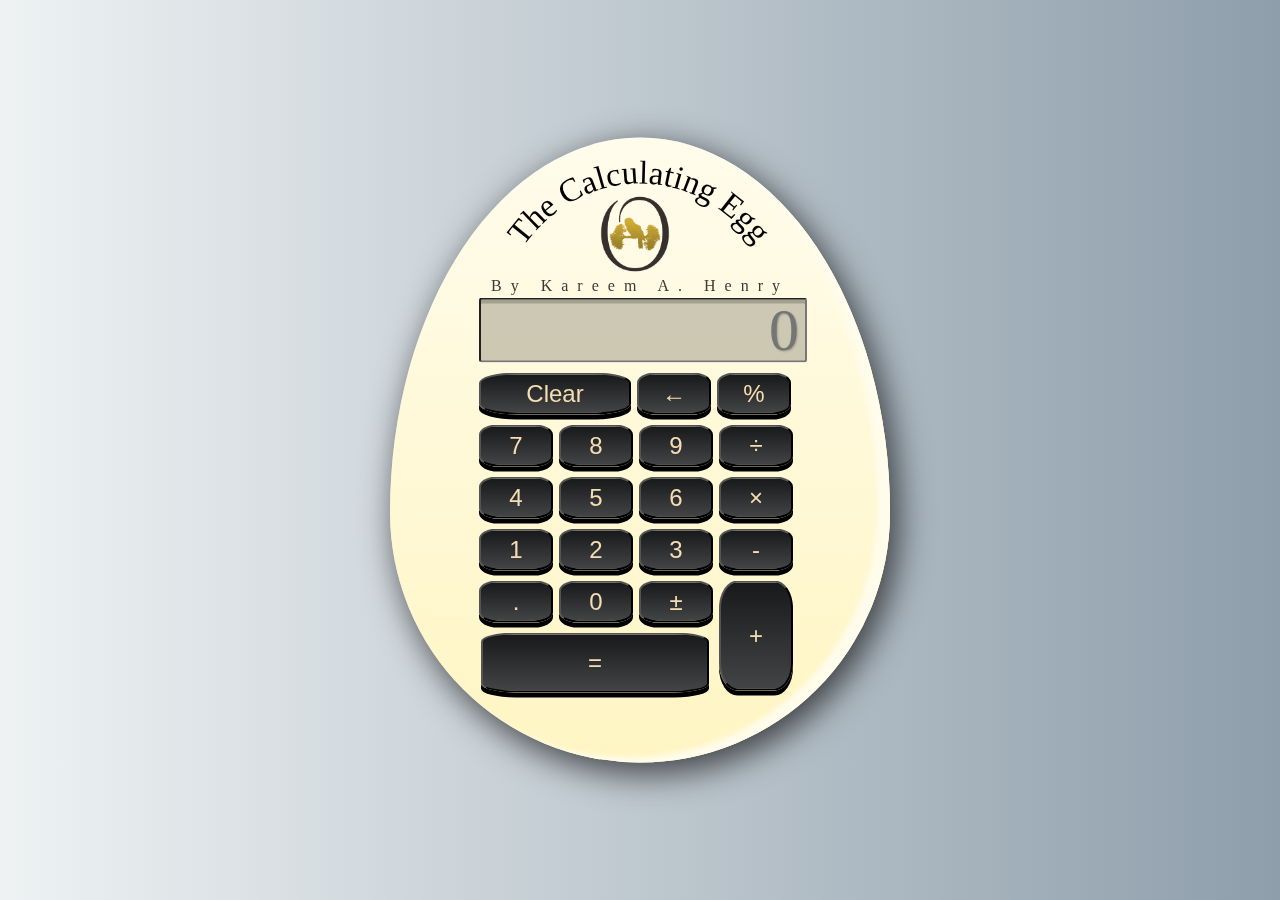
<file: JSCalculator/index.html>
<!doctype html>
<html>
<head>
    <meta charset="utf-8">
    <link rel="stylesheet" href="styles.css">
    <script src="function.js"></script>
    <title>JS Calculator</title>
</head>
<body>
<div class="main">
		<!--  -->
    <div class="topper">
        <svg viewBox="0 0 500 500">
        <path id="curve" d="M73.2,148.6c4-6.1,65.5-96.8,178.6-95.6c111.3,1.2,170.8,90.3,175.1,97"
         />
        <text width="500">
            <textPath xlink:href="#curve">
                The Calculating Egg
            </textPath>
        </text>
        </svg>
        <a href="www.niteowler.com" title="The NiteOwler" target="_blank">
          <img src="img/NiteOwlerIconSite.png" width="70" height="75" alt=""/>
        </a>
        <p>By Kareem A. Henry</p>
    </div>
    <form class="calc egg" name="calc" id="calc">
        <input type="text" name="screen" placeholder="0" id="scrn"/>
        <!--  -->
          <input type="button" class="btn" id="clr" value="Clear" onClick="allClr()">
          <input type="button" class="btn" value="←" onClick="bksp()">
          <input type="button" class="btn" value="%" onClick="oper('%')">
          <input type="button" class="btn" value="7" onClick="fixNum('7')">
          <input type="button" class="btn" value="8" onClick="fixNum('8')">
          <input type="button" class="btn" value="9" onClick="fixNum('9')">
          <input type="button" class="btn" value="÷" onClick="oper('/')">
          <input type="button" class="btn" value="4" onClick="fixNum('4')">
          <input type="button" class="btn" value="5" onClick="fixNum('5')">
          <input type="button" class="btn" value="6" onClick="fixNum('6')">
          <input type="button" class="btn" value="×" onClick="oper('*')">
          <input type="button" class="btn" value="1" onClick="fixNum('1')">
          <input type="button" class="btn" value="2" onClick="fixNum('2')">
          <input type="button" class="btn" value="3" onClick="fixNum('3')">
          <input type="button" class="btn" value="-" onClick="oper('-')">
          <input type="button" class="btn" value="." onClick="fixNum('.')">
          <input type="button" class="btn" value="0" onClick="fixNum('0')">
          <input type="button" class="btn" value="±" onClick="plsMin()">
          <input type="button" class="btn" id="add" value="+" onClick="oper('+')">
          <input type="button" class="btn" id="equl" value="=" onClick="solve()">
    </form>
</div>
</body>
</html>
</file>
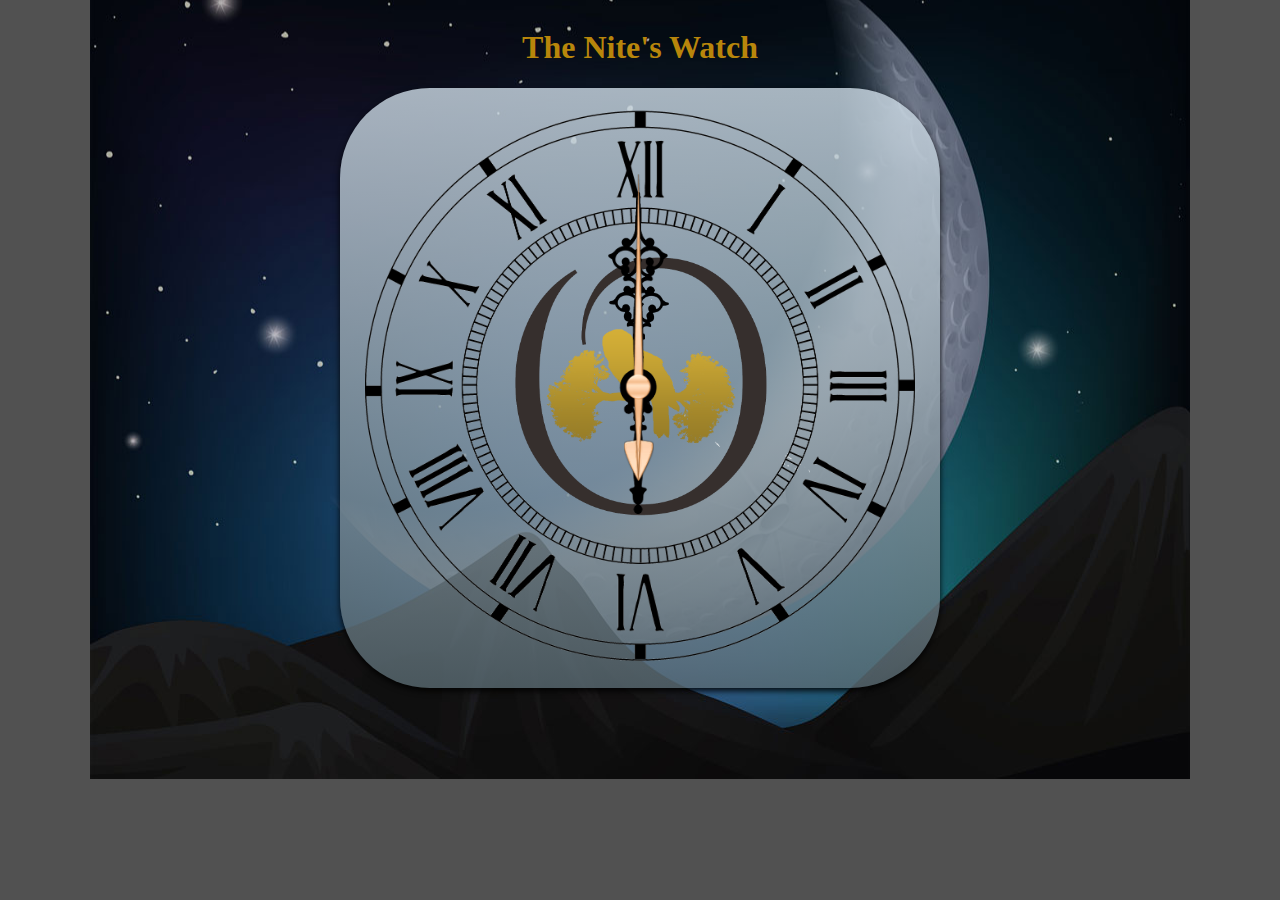
<file: JSClock/index.html>
<!DOCTYPE html>
<html lang="en">
<head>
  <meta charset="UTF-8">
  <meta name="viewport" content="width=device-width, initial-scale=1.0">
  <title>The NiteOwler's Clock</title>
<style>
body {
    background-image: url("imgs/moonlight.jpg");
    background-size: auto;
    background-repeat: no-repeat;
    background-position: center center;
    background-color: #515151;
   }
h1   {color: DARKGOLDENROD; text-align: center;}
#watch img  {
    width: 550px;
    }
@media only screen and (max-width: 768px) {
        img  {
            width: ;
        }
    }
#container {
     display: flex;
     flex-direction: column;
     justify-content: center;
     align-items: center;
     text-align: center;
}
#watch  {
     width: 600px;
     height: 600px;
     display: flex;
     justify-content: center;
     align-items: center;
     text-align: center;
     background: rgba(206,220,231,0.8); /* Old browsers */
     background: -moz-linear-gradient(top, rgba(206,220,231,0.8) 0%, rgba(89,106,114,0.8) 100%); /* FF3.6-15 */
     background: -webkit-linear-gradient(top, rgba(206,220,231,0.8) 0%,rgba(89,106,114,0.8) 100%); /* Chrome10-25,Safari5.1-6 */
     background: linear-gradient(to bottom, rgba(206,220,231,0.8) 0%,rgba(89,106,114,0.8) 100%); /* W3C, IE10+, FF16+, Chrome26+, Opera12+, Safari7+ */
     filter: progid:DXImageTransform.Microsoft.gradient( startColorstr='#cedce7', endColorstr='#596a72',GradientType=0 ); /* IE6-9 */
     border-radius: 15%;
     box-shadow: 0 3px 6px rgba(0,0,0,0.9);
    }
    #oclock {
         position: absolute;
    }
#Niteowler img  {
    width: 260px;
    }
#Niteowler {
    position: relative;
    left: 76px;
}
#hour-hand img {width: 60px;}
#hour-hand  {
    position: relative;
    top: -42px;
    left: -86px;
    transform-origin: 50% 73%;
    }
#minute-hand img {width: 60px;}
#minute-hand  {
    position: relative;
    top: -33px;
    left: -147px;
    transform-origin: 50% 60%;
    }
#second-hand img {width: 30px;}
#second-hand  {
    position: relative;
    top: -58px;
    left: -191px;
    transform-origin: 50% 68%;
    }
</style>
</head>
<body>
       <div id="container">
                 <h1>The Nite's Watch</h1>
               <div id="watch">
                     <div id="oclock"><img src="imgs/OwlClock.png" alt="Owl Clock"></div>
                     <div id="Niteowler"><img src="imgs/NiteOwlerIcon.png" alt="NiteOwler Icon"></div>
                     <div id="hour-hand"><img src="imgs/OwlHand_Hour.png" alt="Hour Hand"></div>
                     <div id="minute-hand"><img src="imgs/OwlHand_Minute.png" alt="Minute Hand"></div>
                     <div id="second-hand"><img src="imgs/OwlHand_Second.png" alt="Second Hand"></div>
                    <!-- <div id="OwlClock" ></div> -->
               </div>
       </div>
  <script>
  //Let page load before begining CLOCK
      window.onload = function ()
      {
      //Gather the DOM elements(clock hands) needed to display time.
        var seconds = document.getElementById('second-hand'),
            minutes = document.getElementById('minute-hand'),
            hours = document.getElementById('hour-hand');
      //Get information from the day to measure the current time.
        var date = new Date(),
            s = date.getSeconds(),
            m = date.getMinutes(),
            h = date.getHours();
      //Calculate circular intervals using degrees divided by time
        var hrHand = (h*360/12)+(m*(360/60)/12),
            minHand = (m*360/60)+(s*(360/60)/60),
            secHand = s*360/60;
      //Use the information gathered to manipulate DOM elements to display time.
        function CLOCK()
        {
            //
            secHand = secHand+6;
            minHand = minHand+(6/60);
            hrHand = hrHand+(3/360);
            console.log(secHand);
            console.log(minHand);
            console.log(hrHand);
            //Set DOM elements to rotate according tothe time vs degrees intervals calculated from above.
            seconds.style.transform = "rotate(" + secHand + "deg)";
            minutes.style.transform = "rotate(" + minHand + "deg)";
            hours.style.transform = "rotate(" + hrHand + "deg)";
        }
        //SEt clock to intiate once page is loaded.
        var intervals = setInterval(CLOCK, 1000);
      }
  </script>
</body>
</html>
</file>
<file: JSCalculator/styles.css>
* {
    box-sizing: border-box;
}

html {
    height: 100%;
    color: wheat;
    background-size: cover;
}
body {
    padding: 20px;
    background: #8e9eab;
    background: -webkit-linear-gradient(to right, #eef2f3, #8e9eab);
    background: linear-gradient(to right, #eef2f3, #8e9eab);

}
.main {
    width: 500px;
    height: 625px;
    margin: 0px auto;
    padding: 10px 85px 10px;
    background: #FFF5C3;
    background: -webkit-linear-gradient(#fffcec, #FFF5C3);
    background: -o-linear-gradient(#fffcec, #FFF5C3);
    background: linear-gradient(#fffcec, #FFF5C3);
    border-radius: 50%;
    box-shadow: inset -12px -5px 5px #fffcec, 7px 10px 34px 1px rgba(0, 0, 0, 0.68);
    position: fixed;
    top: 50%;
    left: 50%;
    transform: translate(-50%, -50%);
    border-top-left-radius: 50% 60%;
    border-top-right-radius: 50% 60%;
    border-bottom-left-radius: 50% 40%;
    border-bottom-right-radius: 50% 40%;
    transform-origin: 0 50%;
}
.egg{
    padding-left: 4px;
}

.topper{
    align-content: center;
    height: 150px;
    text-align: justify;
}

.topper p {
  margin-top: -285px;

}

svg {
    clear: both;
}
@supports (-ms-ime-align: auto) {
  svg {
       viewbox: 0 0 750 750 !impotant,
  }
}

path {
  fill: transparent;
}
textPath {
    color: #3e3836;
    font-size: 50px;
    font-family: 'VIVALDII', Times New Roman, sans-serif;
}

p {
    color: #3e3836;
    font-size: 16px;
    text-align: center;
    font-family: Times New Roman, sans-serif;
    clear: both;
    letter-spacing: 9px;
    padding-top: 0px;
    margin-top: 0px;
    height: 5px;
}
a img {
    width: 70px;
    height: 75px;
    top: -286px;
    clear: both;
    padding-right: 0px;
    position: relative;
    margin-left: 125px;
}
#scrn {
    height: 65px;
    width: 328px;
    padding: 5px;
    margin-bottom: 10px;
    display: inline-block;
    background: rgba(0, 0, 0, 0.2);
    border-radius: 3px;
    box-shadow: inset 0px 4px rgba(0, 0, 0, 0.2);
    font-size: 60px;
    cursor: text;
    color: #363636;
    font-family: 'digital-7';
    text-shadow: 1px 1px 2px rgba(0, 0, 0, 0.2);
    text-align-last: right;
    letter-spacing: 1px;
    margin-top: 0px;
		}

.btn {
    background: #17191A;
    background: -webkit-linear-gradient(#17191A, #434445);
    background: -o-linear-gradient(#17191A, #434445);
    background: linear-gradient(#17191A, #434445);
    border-radius: 25%;
    color: wheat;
    cursor: pointer;
    -webkit-box-shadow: 0 5px #000000;
    -o-box-shadow: 0 5px #000000;
    box-shadow: 0 5px #000000;
    font-size: 24px;
    position: relative;
    float: left;
    text-align: center;
    margin: 0 6px 10px 0;
    width: 74px;
    height: 42px;
}
.btn:hover {
    color: #F5BC37;
}
.btn:focus {
    outline: 0;
}
.btn:active {
    box-shadow: 0 2px #3d3d3d;
    transform: translateY(4px);
    text-decoration: none;
}
#clr {
    width: 152px;
}
#add {
    height: 110px;
}
#equl{
    width: 70%;
    height: 60px;
    margin-left: 2px;
    margin-top: -68px;
    border-radius: 15%;
}
</file>
